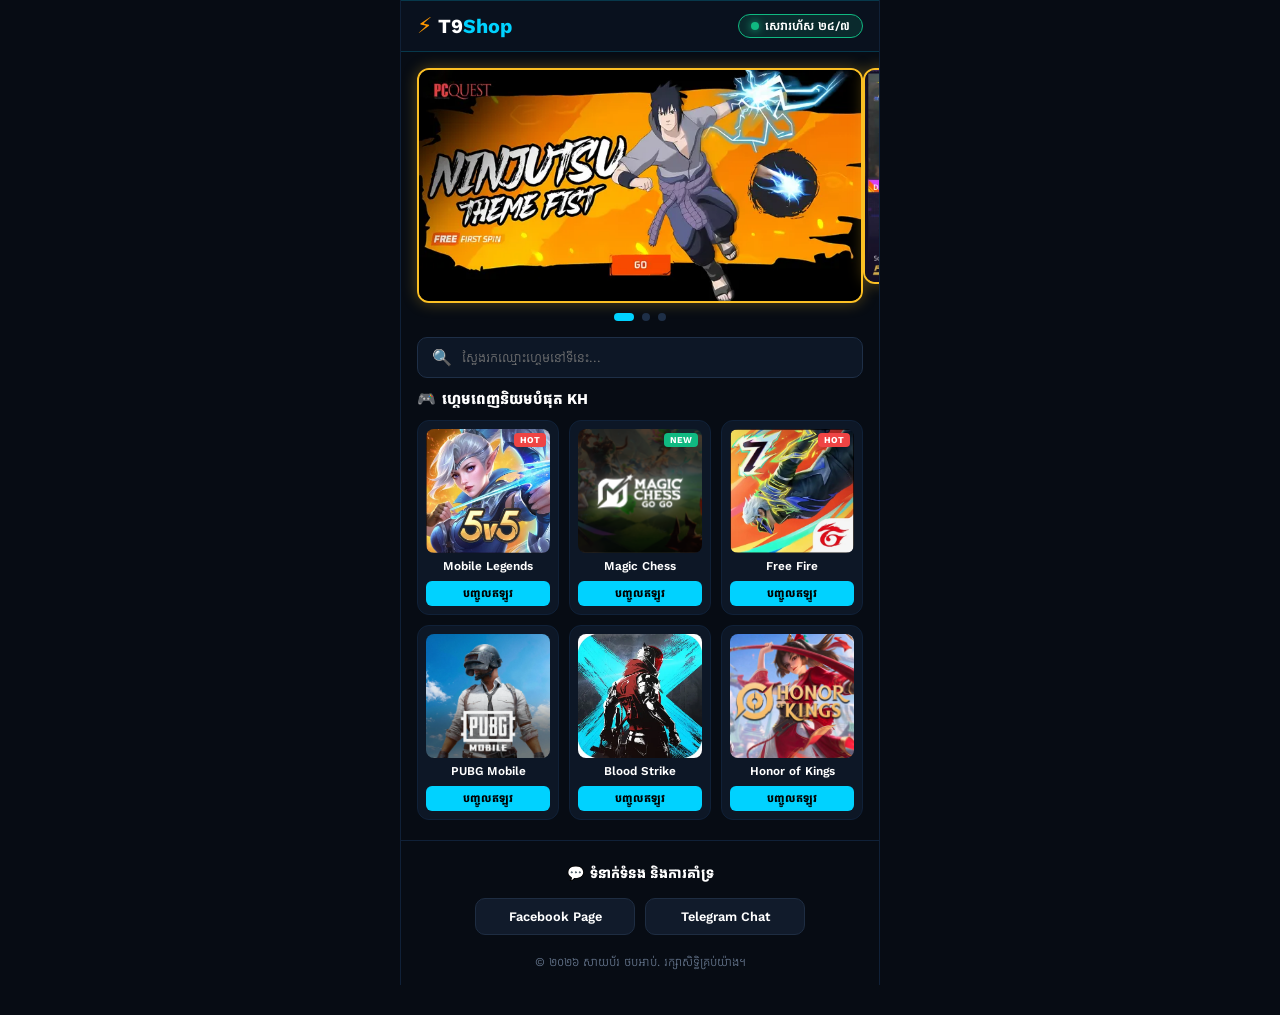
<file: index.html>
<!DOCTYPE html>
<html lang="km">
<head>
  <meta charset="UTF-8">
  <meta name="viewport" content="width=device-width, initial-scale=1.0">
  <title>T9Shop - ទំព័រដើម</title>
  <link rel="stylesheet" href="style.css">
</head>
<body>

  <div class="app-container">

    <!-- Header Bar -->
    <header class="top-header">
      <div class="brand-logo">
        <span class="bolt-icon">⚡</span>
        <span>T9<span class="shop-text">Shop</span></span>
      </div>
      <div class="status-badge">
        <span class="green-dot"></span>
        <span>សេវារហ័ស ២៤/៧</span>
      </div>
    </header>

    <!-- Auto Slider Promo Banner -->
    <div class="banner-slider-container">
      <div class="banner-track" id="bannerTrack">
        <div class="banner-slide">
          <img class="promo-banner" src="GJ5bkBUETHGMxRvc9NuL.webp" alt="T9Shop Banner 1">
        </div>
        <div class="banner-slide">
          <img class="promo-banner" src="if-anyone-wants-an-squad-v0-85q5skeq1wph1.webp" alt="T9Shop Banner 2">
        </div>
        <div class="banner-slide">
          <img class="promo-banner" src="GJ5bkBUETHGMxRvc9NuL.webp" alt="T9Shop Banner 3">
        </div>
      </div>
      <div class="slider-dots">
        <span class="dot active" onclick="goToSlide(0)"></span>
        <span class="dot" onclick="goToSlide(1)"></span>
        <span class="dot" onclick="goToSlide(2)"></span>
      </div>
    </div>

    <!-- Search Bar -->
    <div class="search-section">
      <div class="search-box">
        <span>🔍</span>
        <input type="text" id="searchInput" onkeyup="filterGames()" placeholder="ស្វែងរកឈ្មោះហ្គេមនៅទីនេះ...">
      </div>
    </div>

    <!-- Section Title -->
    <div class="category-title">
      <span>🎮</span> ហ្គេមពេញនិយមបំផុត KH
    </div>

    <!-- Game Cards Grid -->
    <div class="game-grid" id="gameGrid">
      
      <!-- Mobile Legends Card -->
      <a href="mlbb.html" class="game-card" data-name="mobile legends mlbb">
        <span class="card-badge hot">HOT</span>
        <img src="MLBB-mobile-legends-bang-bang-icon.webp" alt="Mobile Legends">
        <div class="game-title">Mobile Legends</div>
        <div class="btn-topup">បញ្ចូលឥឡូវ</div>
      </a>

      <!-- Magic Chess Card -->
      <a href="Magic-Chess-Go-Go.html" class="game-card" data-name="magic chess">
        <span class="card-badge new">NEW</span>
        <img src="magic-chess-go-go-6909f94b8134a.png" alt="Magic Chess">
        <div class="game-title">Magic Chess</div>
        <div class="btn-topup">បញ្ចូលឥឡូវ</div>
      </a>

      <!-- Free Fire Card -->
      <a href="Free-Fire.html" class="game-card" data-name="free fire ff">
        <span class="card-badge hot">HOT</span>
        <img src="95752f3877a4fc46849e406d2f9cd0a9.jpg" alt="Free Fire">
        <div class="game-title">Free Fire</div>
        <div class="btn-topup">បញ្ចូលឥឡូវ</div>
      </a>

      <!-- PUBG Mobile Card -->
      <a href="PUBG-Mobile.html" class="game-card" data-name="pubg mobile">
        <img src="f3958fd8814bbe41a967f6aaab3ec533396d9b39b9684cb003cdf75461889bdd_600.webp" alt="PUBG Mobile">
        <div class="game-title">PUBG Mobile</div>
        <div class="btn-topup">បញ្ចូលឥឡូវ</div>
      </a>

      <!-- Blood Strike Card -->
      <a href="Blood-Strike.html" class="game-card" data-name="blood strike">
        <img src="OIP.webp" alt="Blood Strike">
        <div class="game-title">Blood Strike</div>
        <div class="btn-topup">បញ្ចូលឥឡូវ</div>
      </a>

      <!-- Honor of Kings Card -->
      <a href="Honor-of-Kings.html" class="game-card" data-name="honor of kings hok">
        <img src="honorofkings-1674062354288.jpg" alt="Honor of Kings">
        <div class="game-title">Honor of Kings</div>
        <div class="btn-topup">បញ្ចូលឥឡូវ</div>
      </a>

    </div>

    <!-- Toast Alert Container -->
    <div id="toast" class="toast"></div>

    <!-- Footer Section -->
    <footer class="site-footer">
      <div class="footer-title">
        <span>💬</span> ទំនាក់ទំនង និងការគាំទ្រ
      </div>
      <div class="social-btn-group">
        <a href="https://facebook.com" target="_blank" rel="noopener" class="social-btn">Facebook Page</a>
        <a href="https://t.me/SCProGame2" target="_blank" rel="noopener" class="social-btn">Telegram Chat</a>
      </div>
      <div class="copyright-text">
        © ២០២៦ សាយប័រ ថបអាប់. រក្សាសិទ្ធិគ្រប់យ៉ាង។
      </div>
    </footer>

  </div>

  <script src="script.js"></script>
</body>
</html>
</file>
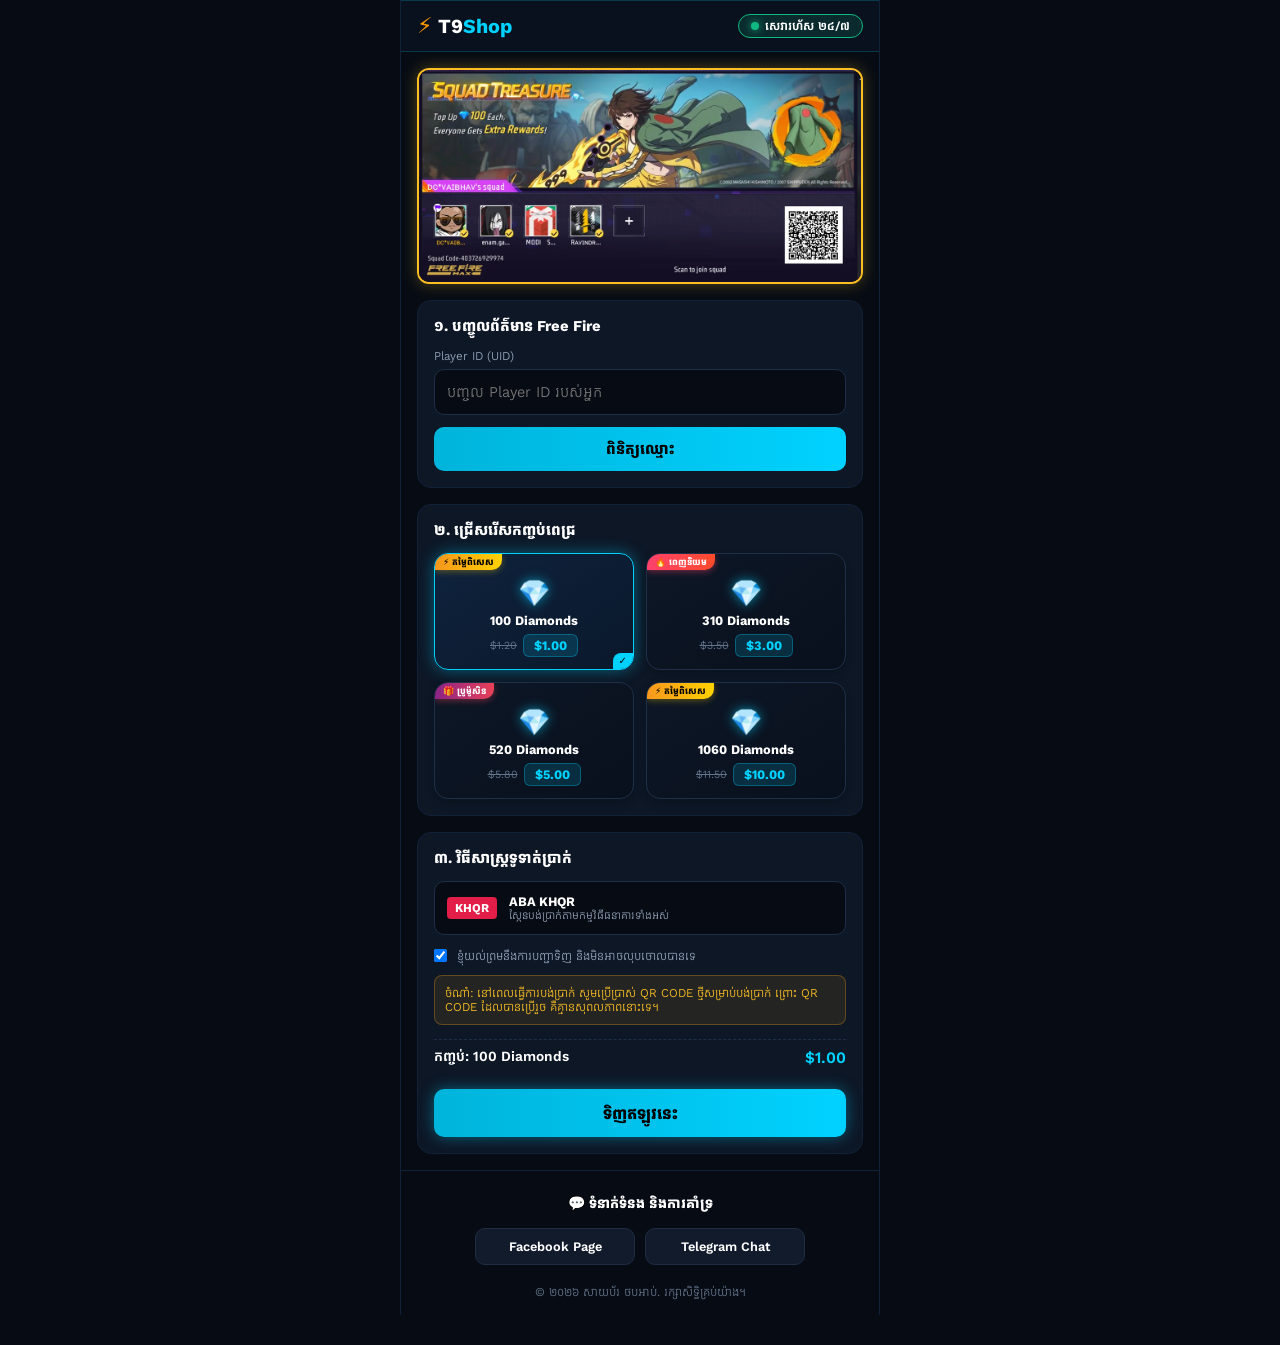
<file: Blood-Strike.html>
<!DOCTYPE html>
<html lang="km">
<head>
  <meta charset="UTF-8">
  <meta name="viewport" content="width=device-width, initial-scale=1.0">
  <title>T9Shop - បញ្ចូលពេជ្រ Free Fire</title>
  <link rel="stylesheet" href="style.css">
</head>
<body>

  <div class="app-container">

    <!-- Header -->
    <header class="top-header">
      <a href="index.html" class="brand-logo" style="text-decoration: none;">
        <span class="bolt-icon">⚡</span>
        <span>T9<span class="shop-text">Shop</span></span>
      </a>
      <div class="status-badge">
        <span class="green-dot"></span>
        <span>សេវារហ័ស ២៤/៧</span>
      </div>
    </header>

    <!-- Banner -->
    <div class="banner-container">
      <img class="promo-banner" src="if-anyone-wants-an-squad-v0-85q5skeq1wph1.webp" alt="Promo Banner">
    </div>

    <!-- Section 1: Inputs -->
    <section class="section-card">
      <div class="section-title">១. បញ្ចូលព័ត៌មាន Free Fire</div>
      <div class="id-inputs-wrapper single-input">
        <div class="input-box">
          <label for="userId">Player ID (UID)</label>
          <input type="number" id="userId" placeholder="បញ្ចូល Player ID របស់អ្នក">
        </div>
      </div>
      
      <div id="player-name-display" class="player-name-box"></div>

      <button class="btn-check-id" onclick="checkPlayerName()">ពិនិត្យឈ្មោះ</button>
    </section>

    <!-- Section 2: Diamond Packages -->
    <section class="section-card">
      <div class="section-title">២. ជ្រើសរើសកញ្ចប់ពេជ្រ</div>
      <div class="diamond-grid">
        
        <!-- 100 Diamonds Card -->
        <div class="package-card selected" onclick="selectPackage(this, '100 Diamonds', '$1.00')">
          <span class="pkg-badge promo">⚡ តម្លៃពិសេស</span>
          <div class="diamond-icon">💎</div>
          <div class="package-name">100 Diamonds</div>
          <div class="price-wrapper">
            <span class="old-price">$1.20</span>
            <span class="package-price">$1.00</span>
          </div>
        </div>

        <!-- 310 Diamonds Card -->
        <div class="package-card" onclick="selectPackage(this, '310 Diamonds', '$3.00')">
          <span class="pkg-badge popular">🔥 ពេញនិយម</span>
          <div class="diamond-icon">💎</div>
          <div class="package-name">310 Diamonds</div>
          <div class="price-wrapper">
            <span class="old-price">$3.50</span>
            <span class="package-price">$3.00</span>
          </div>
        </div>

        <!-- 520 Diamonds Card -->
        <div class="package-card" onclick="selectPackage(this, '520 Diamonds', '$5.00')">
          <span class="pkg-badge hot">🎁 ប្រូម៉ូសិន</span>
          <div class="diamond-icon">💎</div>
          <div class="package-name">520 Diamonds</div>
          <div class="price-wrapper">
            <span class="old-price">$5.80</span>
            <span class="package-price">$5.00</span>
          </div>
        </div>

        <!-- 1060 Diamonds Card -->
        <div class="package-card" onclick="selectPackage(this, '1060 Diamonds', '$10.00')">
          <span class="pkg-badge promo">⚡ តម្លៃពិសេស</span>
          <div class="diamond-icon">💎</div>
          <div class="package-name">1060 Diamonds</div>
          <div class="price-wrapper">
            <span class="old-price">$11.50</span>
            <span class="package-price">$10.00</span>
          </div>
        </div>

      </div>
    </section>

    <!-- Section 3: Payment -->
    <section class="section-card">
      <div class="section-title">៣. វិធីសាស្ត្រទូទាត់ប្រាក់</div>
      <div class="payment-badge-box">
        <span class="khqr-tag">KHQR</span>
        <div>
          <div style="font-size: 13px; font-weight: 700;">ABA KHQR</div>
          <div style="font-size: 11px; color: #94a3b8;">ស្កែនបង់ប្រាក់តាមកម្មវិធីធនាគារទាំងអស់</div>
        </div>
      </div>

      <div class="terms-box">
        <input type="checkbox" id="terms" checked>
        <label for="terms">ខ្ញុំយល់ព្រមនឹងការបញ្ជាទិញ និងមិនអាចលុបចោលបានទេ</label>
      </div>

      <div class="warning-box">
        ចំណាំ: នៅពេលធ្វើការបង់ប្រាក់ សូមប្រើប្រាស់ QR CODE ថ្មីសម្រាប់បង់ប្រាក់ ព្រោះ QR CODE ដែលបានប្រើរួច គឺគ្មានសុពលភាពនោះទេ។
      </div>

      <div class="order-summary">
        <span id="selected-package-text">កញ្ចប់: 100 Diamonds</span>
        <span class="summary-price" id="selected-price-text">$1.00</span>
      </div>

      <button class="btn-buy-now" onclick="processPayment()">ទិញឥឡូវនេះ</button>
    </section>

    <!-- Footer -->
    <footer class="site-footer">
      <div class="footer-title">💬 ទំនាក់ទំនង និងការគាំទ្រ</div>
      <div class="social-btn-group">
        <a href="https://facebook.com" target="_blank" rel="noopener" class="social-btn">Facebook Page</a>
        <a href="https://t.me" target="_blank" rel="noopener" class="social-btn">Telegram Chat</a>
      </div>
      <div class="copyright-text">© ២០២៦ សាយប័រ ថបអាប់. រក្សាសិទ្ធិគ្រប់យ៉ាង។</div>
    </footer>

  </div>

  <!-- Pop-up KHQR Modal -->
  <div id="qr-modal" class="modal-overlay">
    <div class="modal-content">
      <span class="close-modal" onclick="closeQRModal()">&times;</span>
      <div class="modal-header">
        <span class="khqr-tag">KHQR</span>
        <span style="font-size: 14px; font-weight: 700;">ទូទាត់ប្រាក់ប្រព័ន្ធ KHQR</span>
      </div>
      <div class="qr-code-body">
        <img id="qr-image" src="GJ5bkBUETHGMxRvc9NuL.webp" alt="KHQR Code">
        <div style="font-size: 12px; color: #94a3b8; margin-top: 8px;">សូមស្កែន QR Code នេះដើម្បីទូទាត់ប្រាក់</div>
        <div class="payment-info">
          <div>ឈ្មោះ: <strong id="modal-player-name">--</strong></div>
          <div>កញ្ចប់: <strong id="modal-package-name">--</strong></div>
          <div>តម្លៃត្រូវបង់: <strong id="modal-price" style="color: #00d2ff;">--</strong></div>
        </div>
      </div>
      <button class="btn-done" onclick="closeQRModal()">បានទូទាត់រួចរាល់</button>
    </div>
  </div>

  <div id="toast" class="toast"></div>

  <script src="script.js"></script>
</body>
</html>
</file>
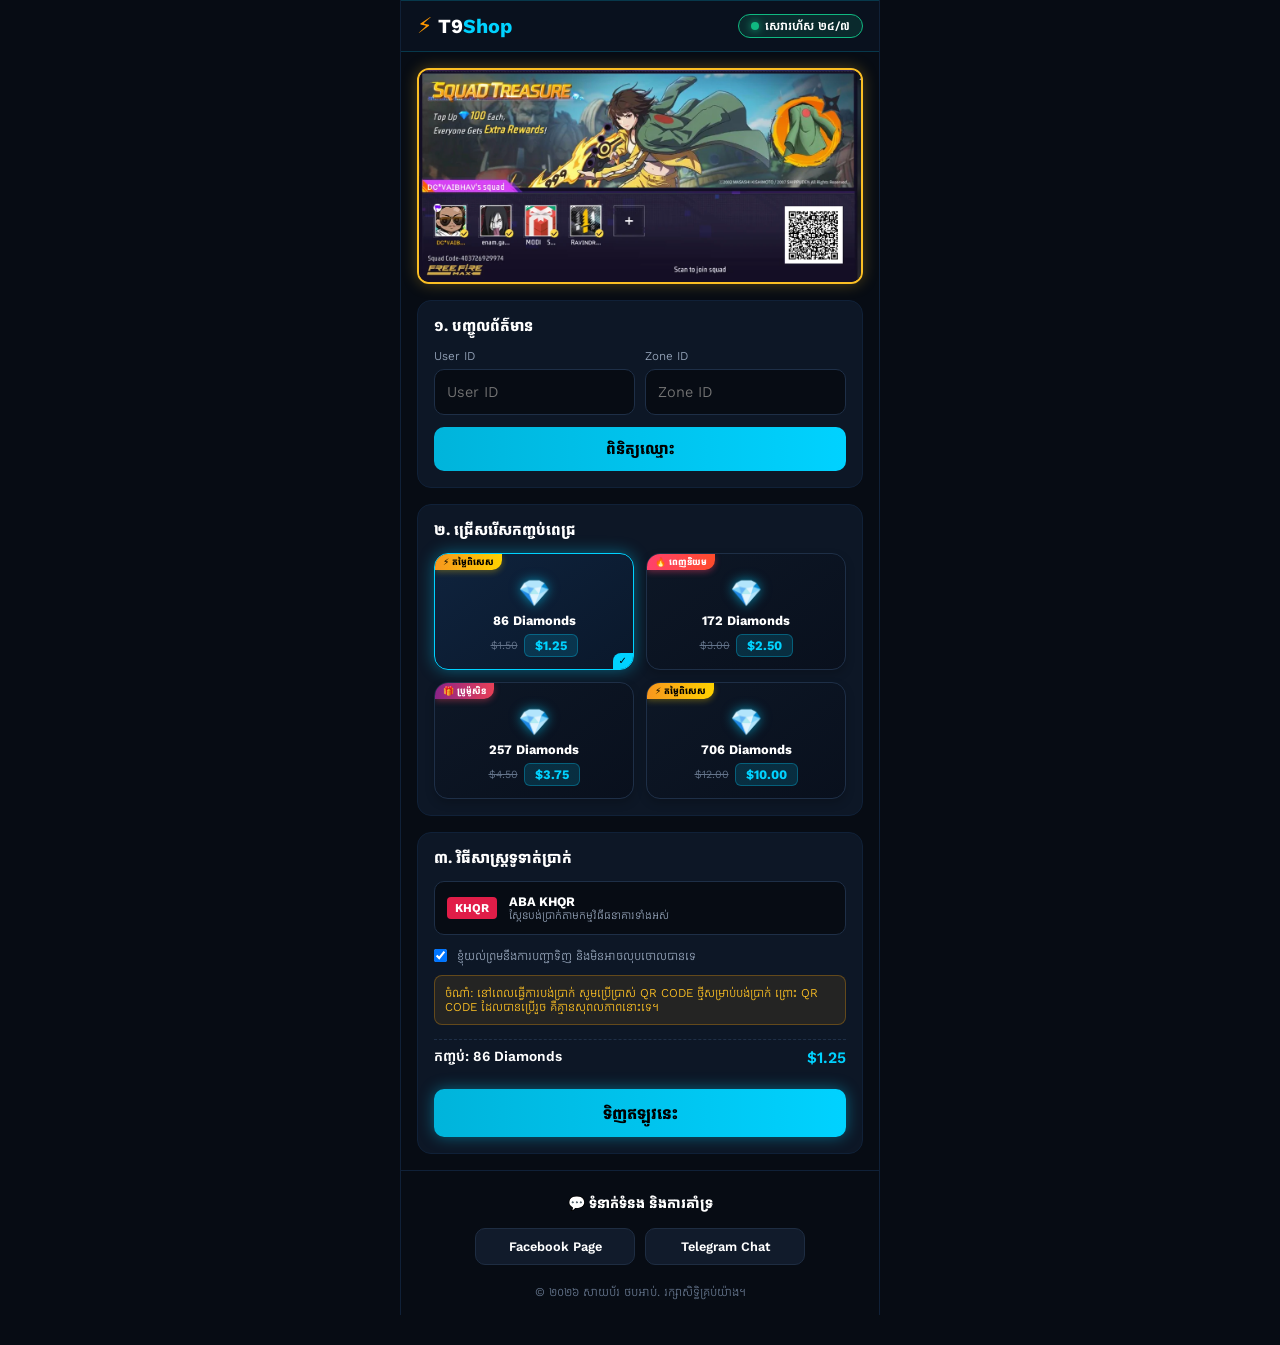
<file: Magic-Chess-Go-Go.html>
<!DOCTYPE html>
<html lang="km">
<head>
  <meta charset="UTF-8">
  <meta name="viewport" content="width=device-width, initial-scale=1.0">
  <title>T9Shop - បញ្ចូលពេជ្រ Mobile Legends</title>
  <link rel="stylesheet" href="style.css">
</head>
<body>

  <div class="app-container">

    <!-- Header -->
    <header class="top-header">
      <a href="index.html" class="brand-logo" style="text-decoration: none;">
        <span class="bolt-icon">⚡</span>
        <span>T9<span class="shop-text">Shop</span></span>
      </a>
      <div class="status-badge">
        <span class="green-dot"></span>
        <span>សេវារហ័ស ២៤/៧</span>
      </div>
    </header>

    <!-- Banner -->
    <div class="banner-container">
      <img class="promo-banner" src="if-anyone-wants-an-squad-v0-85q5skeq1wph1.webp" alt="Promo Banner">
    </div>

    <!-- Section 1: Inputs -->
    <section class="section-card">
      <div class="section-title">១. បញ្ចូលព័ត៌មាន</div>
      <div class="id-inputs-wrapper">
        <div class="input-box">
          <label for="userId">User ID</label>
          <input type="number" id="userId" placeholder="User ID">
        </div>
        <div class="input-box">
          <label for="zoneId">Zone ID</label>
          <input type="number" id="zoneId" placeholder="Zone ID">
        </div>
      </div>
      
      <div id="player-name-display" class="player-name-box"></div>

      <button class="btn-check-id" onclick="checkPlayerName()">ពិនិត្យឈ្មោះ</button>
    </section>

    <!-- Section 2: Diamond Packages -->
    <section class="section-card">
      <div class="section-title">២. ជ្រើសរើសកញ្ចប់ពេជ្រ</div>
      <div class="diamond-grid">
        
        <!-- 86 Diamonds Card -->
        <div class="package-card selected" onclick="selectPackage(this, '86 Diamonds', '$1.25')">
          <span class="pkg-badge promo">⚡ តម្លៃពិសេស</span>
          <div class="diamond-icon">💎</div>
          <div class="package-name">86 Diamonds</div>
          <div class="price-wrapper">
            <span class="old-price">$1.50</span>
            <span class="package-price">$1.25</span>
          </div>
        </div>

        <!-- 172 Diamonds Card -->
        <div class="package-card" onclick="selectPackage(this, '172 Diamonds', '$2.50')">
          <span class="pkg-badge popular">🔥 ពេញនិយម</span>
          <div class="diamond-icon">💎</div>
          <div class="package-name">172 Diamonds</div>
          <div class="price-wrapper">
            <span class="old-price">$3.00</span>
            <span class="package-price">$2.50</span>
          </div>
        </div>

        <!-- 257 Diamonds Card -->
        <div class="package-card" onclick="selectPackage(this, '257 Diamonds', '$3.75')">
          <span class="pkg-badge hot">🎁 ប្រូម៉ូសិន</span>
          <div class="diamond-icon">💎</div>
          <div class="package-name">257 Diamonds</div>
          <div class="price-wrapper">
            <span class="old-price">$4.50</span>
            <span class="package-price">$3.75</span>
          </div>
        </div>

        <!-- 706 Diamonds Card -->
        <div class="package-card" onclick="selectPackage(this, '706 Diamonds', '$10.00')">
          <span class="pkg-badge promo">⚡ តម្លៃពិសេស</span>
          <div class="diamond-icon">💎</div>
          <div class="package-name">706 Diamonds</div>
          <div class="price-wrapper">
            <span class="old-price">$12.00</span>
            <span class="package-price">$10.00</span>
          </div>
        </div>

      </div>
    </section>

    <!-- Section 3: Payment -->
    <section class="section-card">
      <div class="section-title">៣. វិធីសាស្ត្រទូទាត់ប្រាក់</div>
      <div class="payment-badge-box">
        <span class="khqr-tag">KHQR</span>
        <div>
          <div style="font-size: 13px; font-weight: 700;">ABA KHQR</div>
          <div style="font-size: 11px; color: #94a3b8;">ស្កែនបង់ប្រាក់តាមកម្មវិធីធនាគារទាំងអស់</div>
        </div>
      </div>

      <div class="terms-box">
        <input type="checkbox" id="terms" checked>
        <label for="terms">ខ្ញុំយល់ព្រមនឹងការបញ្ជាទិញ និងមិនអាចលុបចោលបានទេ</label>
      </div>

      <div class="warning-box">
        ចំណាំ: នៅពេលធ្វើការបង់ប្រាក់ សូមប្រើប្រាស់ QR CODE ថ្មីសម្រាប់បង់ប្រាក់ ព្រោះ QR CODE ដែលបានប្រើរួច គឺគ្មានសុពលភាពនោះទេ។
      </div>

      <div class="order-summary">
        <span id="selected-package-text">កញ្ចប់: 86 Diamonds</span>
        <span class="summary-price" id="selected-price-text">$1.25</span>
      </div>

      <button class="btn-buy-now" onclick="processPayment()">ទិញឥឡូវនេះ</button>
    </section>

    <!-- Footer -->
    <footer class="site-footer">
      <div class="footer-title">💬 ទំនាក់ទំនង និងការគាំទ្រ</div>
      <div class="social-btn-group">
        <a href="https://facebook.com" target="_blank" rel="noopener" class="social-btn">Facebook Page</a>
        <a href="https://t.me" target="_blank" rel="noopener" class="social-btn">Telegram Chat</a>
      </div>
      <div class="copyright-text">© ២០២៦ សាយប័រ ថបអាប់. រក្សាសិទ្ធិគ្រប់យ៉ាង។</div>
    </footer>

  </div>

  <!-- Pop-up KHQR Modal -->
  <div id="qr-modal" class="modal-overlay">
    <div class="modal-content">
      <span class="close-modal" onclick="closeQRModal()">&times;</span>
      <div class="modal-header">
        <span class="khqr-tag">KHQR</span>
        <span style="font-size: 14px; font-weight: 700;">ទូទាត់ប្រាក់ប្រព័ន្ធ KHQR</span>
      </div>
      <div class="qr-code-body">
        <img id="qr-image" src="GJ5bkBUETHGMxRvc9NuL.webp" alt="KHQR Code">
        <div style="font-size: 12px; color: #94a3b8; margin-top: 8px;">សូមស្កែន QR Code នេះដើម្បីទូទាត់ប្រាក់</div>
        <div class="payment-info">
          <div>ឈ្មោះ: <strong id="modal-player-name">--</strong></div>
          <div>កញ្ចប់: <strong id="modal-package-name">--</strong></div>
          <div>តម្លៃត្រូវបង់: <strong id="modal-price" style="color: #00d2ff;">--</strong></div>
        </div>
      </div>
      <button class="btn-done" onclick="closeQRModal()">បានទូទាត់រួចរាល់</button>
    </div>
  </div>

  <div id="toast" class="toast"></div>

  <script src="script.js"></script>
</body>
</html>
</file>
<file: style.css>
@import url('https://fonts.googleapis.com/css2?family=Kantumruy+Pro:wght@400;600;700;800&display=swap');

:root {
  --bg-color: #070c14;
  --card-bg: #0d1726;
  --border-color: #102138;
  --cyan: #00d2ff;
  --gold: #fbbf24;
  --green: #10b981;
  --red: #ef4444;
  --text-muted: #94a3b8;
}

* {
  box-sizing: border-box;
  margin: 0;
  padding: 0;
  font-family: 'Kantumruy Pro', system-ui, -apple-system, sans-serif;
}

body {
  background-color: var(--bg-color);
  color: #ffffff;
  display: flex;
  justify-content: center;
  padding-bottom: 30px;
}

.app-container {
  width: 100%;
  max-width: 480px;
  background-color: var(--bg-color);
  min-height: 100vh;
  border-left: 1px solid var(--border-color);
  border-right: 1px solid var(--border-color);
}

/* Header Section */
.top-header {
  display: flex;
  justify-content: space-between;
  align-items: center;
  padding: 12px 16px;
  background-color: #09111e;
  border-top: 1px solid rgba(0, 210, 255, 0.2);
  border-bottom: 1px solid rgba(0, 210, 255, 0.2);
  position: sticky;
  top: 0;
  z-index: 100;
}

.brand-logo {
  display: flex;
  align-items: center;
  gap: 6px;
  font-size: 20px;
  font-weight: 800;
  color: #ffffff;
}

.brand-logo .bolt-icon { color: #ff9800; font-size: 22px; }
.brand-logo .shop-text { color: var(--cyan); }

.status-badge {
  display: flex;
  align-items: center;
  gap: 6px;
  background-color: rgba(16, 185, 129, 0.15);
  border: 1px solid var(--green);
  color: #ffffff;
  padding: 4px 12px;
  border-radius: 20px;
  font-size: 12px;
  font-weight: 600;
}

.green-dot {
  width: 8px;
  height: 8px;
  background-color: var(--green);
  border-radius: 50%;
  box-shadow: 0 0 8px var(--green);
}

/* Banner Slider Styling */
.banner-slider-container {
  padding: 16px;
  position: relative;
  overflow: hidden;
}

.banner-track {
  display: flex;
  transition: transform 0.4s ease-in-out;
  width: 100%;
}

.banner-slide {
  min-width: 100%;
  box-sizing: border-box;
}

.banner-container { padding: 16px; }
.promo-banner {
  width: 100%;
  border-radius: 12px;
  border: 2px solid var(--gold);
  box-shadow: 0 0 15px rgba(251, 191, 36, 0.3);
  display: block;
}

.slider-dots {
  display: flex;
  justify-content: center;
  gap: 8px;
  margin-top: 10px;
}

.dot {
  width: 8px;
  height: 8px;
  background-color: #1e2f47;
  border-radius: 50%;
  cursor: pointer;
  transition: all 0.3s ease;
}

.dot.active {
  background-color: var(--cyan);
  width: 20px;
  border-radius: 10px;
}

/* Search Area */
.search-section { padding: 0 16px 12px; }
.search-box {
  display: flex;
  align-items: center;
  gap: 10px;
  background-color: var(--card-bg);
  border: 1px solid #1e2f47;
  border-radius: 10px;
  padding: 10px 14px;
}

.search-box input {
  background: transparent;
  border: none;
  outline: none;
  color: #ffffff;
  font-size: 13px;
  width: 100%;
}

.category-title {
  padding: 0 16px 12px;
  font-size: 15px;
  font-weight: 700;
  color: #ffffff;
  display: flex;
  align-items: center;
  gap: 6px;
}

/* Game Grid */
.game-grid {
  display: grid;
  grid-template-columns: repeat(3, 1fr);
  gap: 10px;
  padding: 0 16px 20px;
}

.game-card {
  background-color: var(--card-bg);
  border: 1px solid var(--border-color);
  border-radius: 12px;
  padding: 8px;
  text-decoration: none;
  text-align: center;
  position: relative;
  display: flex;
  flex-direction: column;
  justify-content: space-between;
  transition: all 0.2s ease;
}

.game-card:hover {
  border-color: var(--cyan);
  transform: translateY(-2px);
}

.game-card img {
  width: 100%;
  border-radius: 8px;
  object-fit: cover;
  margin-bottom: 6px;
  aspect-ratio: 1/1;
}

.game-title {
  font-size: 12px;
  font-weight: 600;
  color: #ffffff;
  margin-bottom: 8px;
  white-space: nowrap;
  overflow: hidden;
  text-overflow: ellipsis;
}

.btn-topup {
  background-color: var(--cyan);
  color: #000000;
  font-size: 11px;
  font-weight: 700;
  padding: 6px 0;
  border-radius: 6px;
}

.card-badge {
  position: absolute;
  top: 12px;
  right: 12px;
  font-size: 9px;
  font-weight: 800;
  padding: 2px 6px;
  border-radius: 4px;
  color: #ffffff;
}

.card-badge.hot { background-color: var(--red); }
.card-badge.new { background-color: var(--green); }

/* Section Card Layout */
.section-card {
  background-color: var(--card-bg);
  border: 1px solid var(--border-color);
  border-radius: 14px;
  margin: 0 16px 16px;
  padding: 16px;
}

.section-title {
  font-size: 15px;
  font-weight: 700;
  color: #ffffff;
  margin-bottom: 14px;
}

/* Inputs & Form Area */
.id-inputs-wrapper {
  display: flex;
  gap: 10px;
  margin-bottom: 12px;
}

.input-box {
  flex: 1;
  display: flex;
  flex-direction: column;
  gap: 6px;
}

.input-box label { font-size: 12px; color: var(--text-muted); }
.input-box input {
  width: 100%;
  height: 46px;
  background-color: var(--bg-color);
  border: 1px solid #1e2f47;
  border-radius: 10px;
  padding: 0 12px;
  color: #ffffff;
  font-size: 15px;
  outline: none;
}

.input-box input:focus {
  border-color: var(--cyan);
  box-shadow: 0 0 8px rgba(0, 210, 255, 0.3);
}

.player-name-box {
  background-color: rgba(16, 185, 129, 0.15);
  border: 1px solid var(--green);
  color: var(--green);
  padding: 10px;
  border-radius: 8px;
  font-size: 13px;
  font-weight: 700;
  margin-bottom: 12px;
  text-align: center;
  display: none;
}

.btn-check-id {
  width: 100%;
  height: 44px;
  background: linear-gradient(90deg, #00b4db, var(--cyan));
  color: #000000;
  font-weight: 700;
  font-size: 15px;
  border: none;
  border-radius: 10px;
  cursor: pointer;
}

/* ==========================================
   DIAMOND PACKAGES ENHANCED STYLING
========================================== */
.diamond-grid {
  display: grid;
  grid-template-columns: repeat(2, 1fr);
  gap: 12px;
}

.package-card {
  background: linear-gradient(145deg, #0d1726, #09101d);
  border: 1px solid #1e2f47;
  border-radius: 14px;
  padding: 18px 10px 12px;
  text-align: center;
  cursor: pointer;
  position: relative;
  overflow: hidden;
  transition: all 0.25s cubic-bezier(0.4, 0, 0.2, 1);
  box-shadow: 0 4px 10px rgba(0, 0, 0, 0.2);
}

.package-card:hover {
  border-color: var(--cyan);
  transform: translateY(-3px);
  box-shadow: 0 6px 15px rgba(0, 210, 255, 0.2);
}

.package-card.selected {
  border-color: var(--cyan);
  background: linear-gradient(145deg, #0f233d, #0a182b);
  box-shadow: 0 0 16px rgba(0, 210, 255, 0.4);
}

.package-card.selected::before {
  content: '✓';
  position: absolute;
  bottom: 0;
  right: 0;
  background-color: var(--cyan);
  color: #000;
  font-size: 10px;
  font-weight: 900;
  padding: 2px 6px;
  border-top-left-radius: 8px;
}

/* Badges styling */
.pkg-badge {
  position: absolute;
  top: 0;
  left: 0;
  font-size: 9px;
  font-weight: 700;
  padding: 3px 8px;
  border-bottom-right-radius: 10px;
  color: #ffffff;
}

.pkg-badge.popular {
  background: linear-gradient(90deg, #ff416c, #ff4b2b);
  box-shadow: 0 2px 6px rgba(255, 65, 108, 0.4);
}

.pkg-badge.promo {
  background: linear-gradient(90deg, #f7971e, #ffd200);
  color: #000;
  font-weight: 800;
  box-shadow: 0 2px 6px rgba(255, 210, 0, 0.3);
}

.pkg-badge.hot {
  background: linear-gradient(90deg, #8a2387, #e94057);
  box-shadow: 0 2px 6px rgba(233, 64, 87, 0.4);
}

.diamond-icon {
  font-size: 26px;
  margin-top: 6px;
  margin-bottom: 4px;
  filter: drop-shadow(0 0 6px rgba(0, 210, 255, 0.6));
  animation: floatIcon 3s ease-in-out infinite;
}

@keyframes floatIcon {
  0%, 100% { transform: translateY(0); }
  50% { transform: translateY(-3px); }
}

.package-name {
  font-size: 13px;
  font-weight: 700;
  color: #ffffff;
  margin-bottom: 6px;
}

.price-wrapper {
  display: flex;
  align-items: center;
  justify-content: center;
  gap: 6px;
}

.old-price {
  font-size: 11px;
  color: #64748b;
  text-decoration: line-through;
}

.package-price {
  background-color: rgba(0, 210, 255, 0.15);
  color: var(--cyan);
  padding: 3px 10px;
  border-radius: 6px;
  font-size: 13px;
  font-weight: 800;
  border: 1px solid rgba(0, 210, 255, 0.3);
}

/* Payment & Terms */
.payment-badge-box {
  background-color: var(--bg-color);
  border: 1px solid #1e2f47;
  border-radius: 10px;
  padding: 12px;
  display: flex;
  align-items: center;
  gap: 12px;
  margin-bottom: 14px;
}

.khqr-tag {
  background-color: #e11d48;
  color: #ffffff;
  font-weight: 900;
  font-size: 12px;
  padding: 4px 8px;
  border-radius: 4px;
}

.terms-box {
  display: flex;
  align-items: flex-start;
  gap: 10px;
  font-size: 12px;
  color: var(--text-muted);
  margin-bottom: 12px;
}

.warning-box {
  background-color: rgba(245, 158, 11, 0.1);
  border: 1px solid rgba(245, 158, 11, 0.3);
  border-radius: 8px;
  padding: 10px;
  font-size: 12px;
  color: var(--gold);
  margin-bottom: 14px;
}

.order-summary {
  display: flex;
  justify-content: space-between;
  font-size: 14px;
  font-weight: 600;
  margin-bottom: 14px;
  padding: 8px 0;
  border-top: 1px dashed #1e2f47;
}

.summary-price { color: var(--cyan); font-size: 16px; }

.btn-buy-now {
  width: 100%;
  height: 48px;
  background: linear-gradient(90deg, #00b4db, var(--cyan));
  color: #000000;
  font-weight: 800;
  font-size: 16px;
  border: none;
  border-radius: 10px;
  cursor: pointer;
  box-shadow: 0 0 15px rgba(0, 210, 255, 0.4);
}

/* Footer Section */
.site-footer {
  padding: 24px 16px 16px;
  text-align: center;
  border-top: 1px solid var(--border-color);
}

.footer-title {
  display: flex;
  align-items: center;
  justify-content: center;
  gap: 6px;
  font-size: 14px;
  font-weight: 700;
  margin-bottom: 16px;
}

.social-btn-group {
  display: flex;
  justify-content: center;
  gap: 10px;
  margin-bottom: 20px;
}

.social-btn {
  flex: 1;
  max-width: 160px;
  background-color: #111b2b;
  color: #ffffff;
  text-decoration: none;
  padding: 10px 16px;
  border-radius: 10px;
  border: 1px solid #1e2d42;
  font-size: 13px;
  font-weight: 600;
  text-align: center;
}

.copyright-text { color: #64748b; font-size: 12px; }

/* Modal Styling */
.modal-overlay {
  position: fixed;
  top: 0; left: 0; width: 100%; height: 100%;
  background-color: rgba(0, 0, 0, 0.85);
  display: none;
  justify-content: center;
  align-items: center;
  z-index: 1000;
  padding: 16px;
}

.modal-content {
  background-color: var(--card-bg);
  border: 1px solid rgba(0, 210, 255, 0.3);
  border-radius: 16px;
  width: 100%;
  max-width: 360px;
  padding: 20px;
  text-align: center;
  position: relative;
  box-shadow: 0 0 25px rgba(0, 210, 255, 0.3);
}

.close-modal {
  position: absolute;
  top: 10px; right: 15px;
  font-size: 24px; color: var(--text-muted);
  cursor: pointer;
}

.modal-header {
  display: flex; align-items: center; justify-content: center;
  gap: 8px; margin-bottom: 16px;
}

.qr-code-body img {
  width: 180px; height: 180px;
  border-radius: 8px; border: 4px solid #ffffff;
  margin-bottom: 10px;
}

.payment-info {
  background-color: var(--bg-color);
  border: 1px solid #1e2f47;
  border-radius: 8px;
  padding: 10px;
  font-size: 13px;
  text-align: left;
  margin: 12px 0 16px;
  line-height: 1.6;
}

.btn-done {
  width: 100%;
  height: 42px;
  background: linear-gradient(90deg, #00b4db, var(--cyan));
  color: #000000;
  font-weight: 700;
  border: none;
  border-radius: 8px;
  cursor: pointer;
}

/* Toast Alert Style */
.toast {
  visibility: hidden;
  min-width: 250px;
  background-color: var(--cyan);
  color: #000;
  text-align: center;
  border-radius: 8px;
  padding: 12px;
  position: fixed;
  z-index: 1001;
  left: 50%;
  bottom: 30px;
  transform: translateX(-50%);
  font-size: 14px;
  font-weight: 600;
  box-shadow: 0 4px 12px rgba(0, 0, 0, 0.3);
}

.toast.show {
  visibility: visible;
  animation: fadein 0.5s, fadeout 0.5s 2.5s;
}

@keyframes fadein {
  from { bottom: 0; opacity: 0; }
  to { bottom: 30px; opacity: 1; }
}

@keyframes fadeout {
  from { bottom: 30px; opacity: 1; }
  to { bottom: 0; opacity: 0; }
}
</file>
